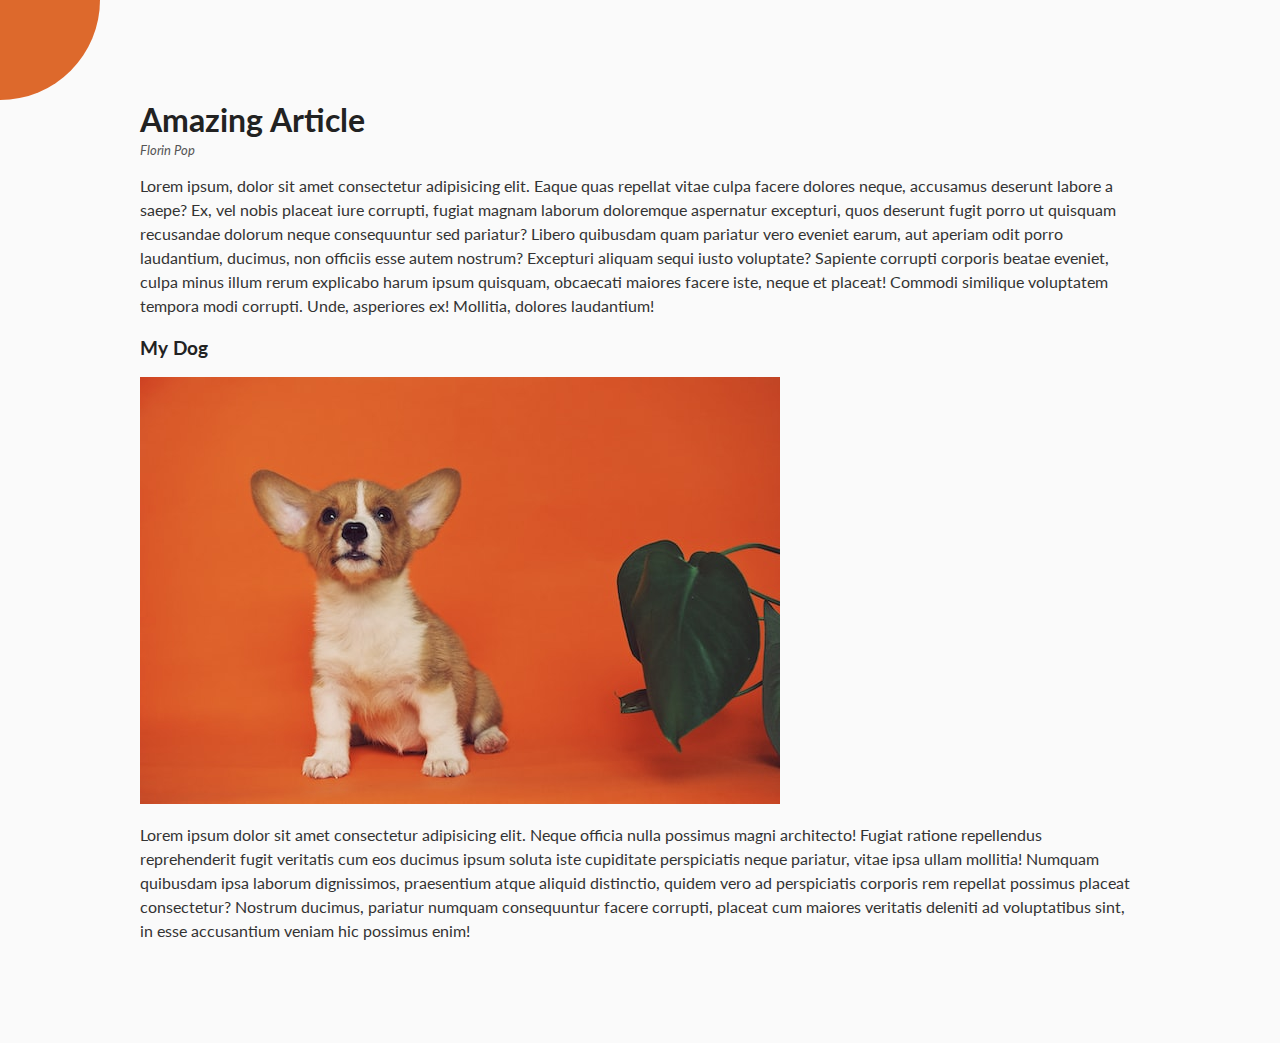
<file: Day 3 (Rotating Navigation)/index.html>
<!DOCTYPE html>
<html lang="en">
  <head>
    <meta charset="UTF-8" />
    <meta http-equiv="X-UA-Compatible" content="IE=edge" />
    <meta name="viewport" content="width=device-width, initial-scale=1.0" />
    <link
      rel="stylesheet"
      href="https://cdnjs.cloudflare.com/ajax/libs/font-awesome/5.14.0/css/all.min.css"
      integrity="sha512-1PKOgIY59xJ8Co8+NE6FZ+LOAZKjy+KY8iq0G4B3CyeY6wYHN3yt9PW0XpSriVlkMXe40PTKnXrLnZ9+fkDaog=="
      crossorigin="anonymous"
      referrerpolicy="no-referrer"
    />
    <link rel="stylesheet" href="style.css" />
    <title>Rotating Navigation</title>
  </head>
  <body>
    <div class="container">
      <div class="circle-container">
        <div class="circle">
          <button id="close">
            <i class="fas fa-times"></i>
          </button>
          <button id="open">
            <i class="fas fa-bars"></i>
          </button>
        </div>
      </div>

      <div class="content">
        <h1>Amazing Article</h1>
        <small>Florin Pop</small>
        <p>
          Lorem ipsum, dolor sit amet consectetur adipisicing elit. Eaque quas
          repellat vitae culpa facere dolores neque, accusamus deserunt labore a
          saepe? Ex, vel nobis placeat iure corrupti, fugiat magnam laborum
          doloremque aspernatur excepturi, quos deserunt fugit porro ut quisquam
          recusandae dolorum neque consequuntur sed pariatur? Libero quibusdam
          quam pariatur vero eveniet earum, aut aperiam odit porro laudantium,
          ducimus, non officiis esse autem nostrum? Excepturi aliquam sequi
          iusto voluptate? Sapiente corrupti corporis beatae eveniet, culpa
          minus illum rerum explicabo harum ipsum quisquam, obcaecati maiores
          facere iste, neque et placeat! Commodi similique voluptatem tempora
          modi corrupti. Unde, asperiores ex! Mollitia, dolores laudantium!
        </p>

        <h3>My Dog</h3>
       <img src="1.jpg
       " alt="">
        <p>
          Lorem ipsum dolor sit amet consectetur adipisicing elit. Neque officia
          nulla possimus magni architecto! Fugiat ratione repellendus
          reprehenderit fugit veritatis cum eos ducimus ipsum soluta iste
          cupiditate perspiciatis neque pariatur, vitae ipsa ullam mollitia!
          Numquam quibusdam ipsa laborum dignissimos, praesentium atque aliquid
          distinctio, quidem vero ad perspiciatis corporis rem repellat possimus
          placeat consectetur? Nostrum ducimus, pariatur numquam consequuntur
          facere corrupti, placeat cum maiores veritatis deleniti ad
          voluptatibus sint, in esse accusantium veniam hic possimus enim!
        </p>
      </div>
    </div>

    <nav>
      <ul>
        <li><i class="fas fa-home"></i><span>Home</span></li>
        <li><i class="fas fa-user-alt"></i><span>About</span></li>
        <li><i class="fas fa-envelope"></i><span>Contact</span></li>
      </ul>
    </nav>

    <script src="script.js"></script>
  </body>
</html>
</file>
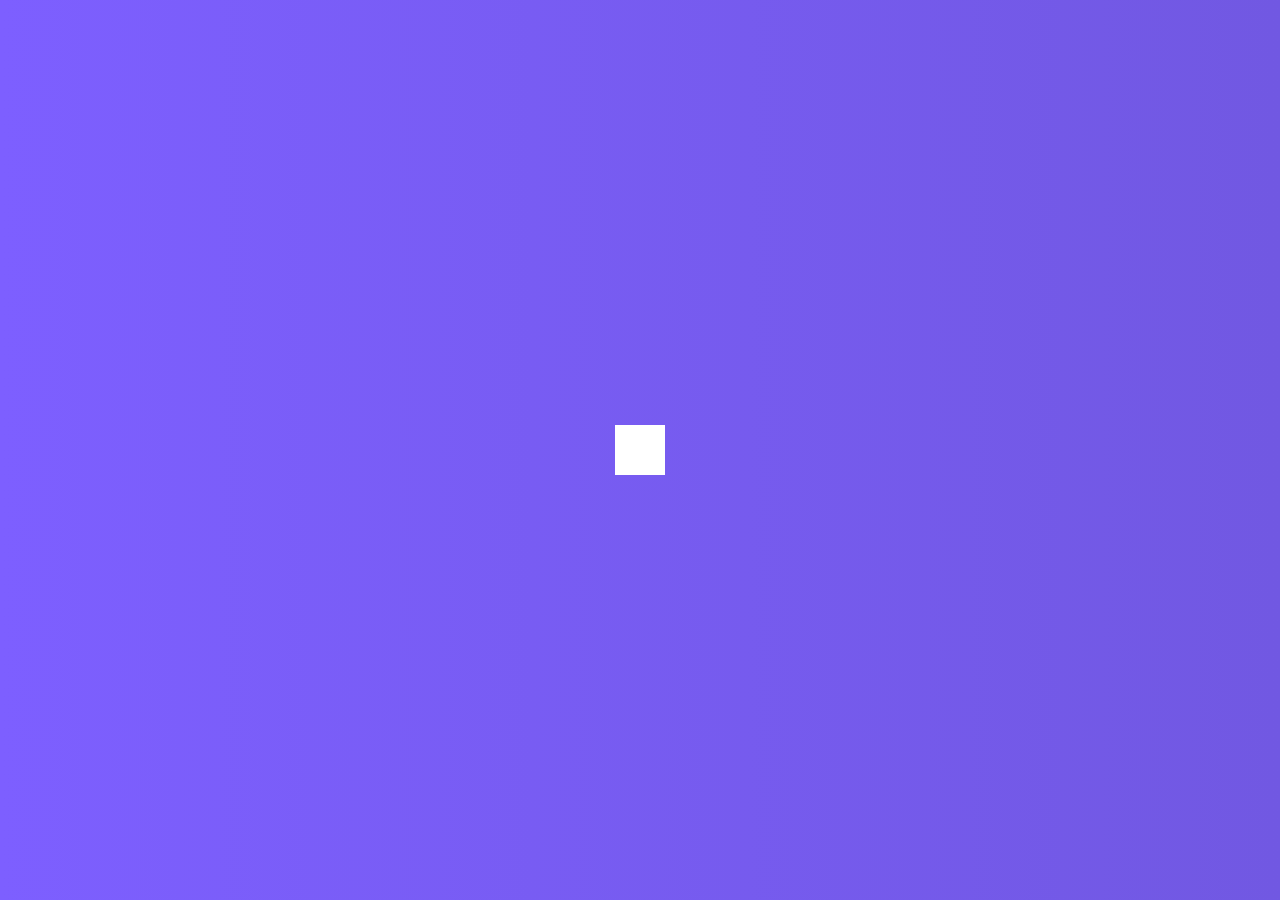
<file: Day 4 (Hidden Search Widget)/index.html>
<!DOCTYPE html>
<html lang="en">
  <head>
    <meta charset="UTF-8" />
    <meta http-equiv="X-UA-Compatible" content="IE=edge" />
    <meta name="viewport" content="width=device-width, initial-scale=1.0" />
    <link rel="stylesheet" href="style.css" />
    <link
      rel="stylesheet"
      href="https://cdnjs.cloudflare.com/ajax/libs/font-awesome/5.14.0/css/all.min.css"
      integrity="sha512-1PKOgIY59xJ8Co8+NE6FZ+LOAZKjy+KY8iq0G4B3CyeY6wYHN3yt9PW0XpSriVlkMXe40PTKnXrLnZ9+fkDaog=="
      crossorigin="anonymous"
      referrerpolicy="no-referrer"
    />
    <title>Hidden Search Widget</title>
  </head>
  <body>
    <div class="search">
      <input type="text" class="input" placeholder="Search..." />
      <button class="btn">
        <i class="fas fa-search"></i>
      </button>
    </div>

    <script src="script.js"></script>
  </body>
</html>
</file>
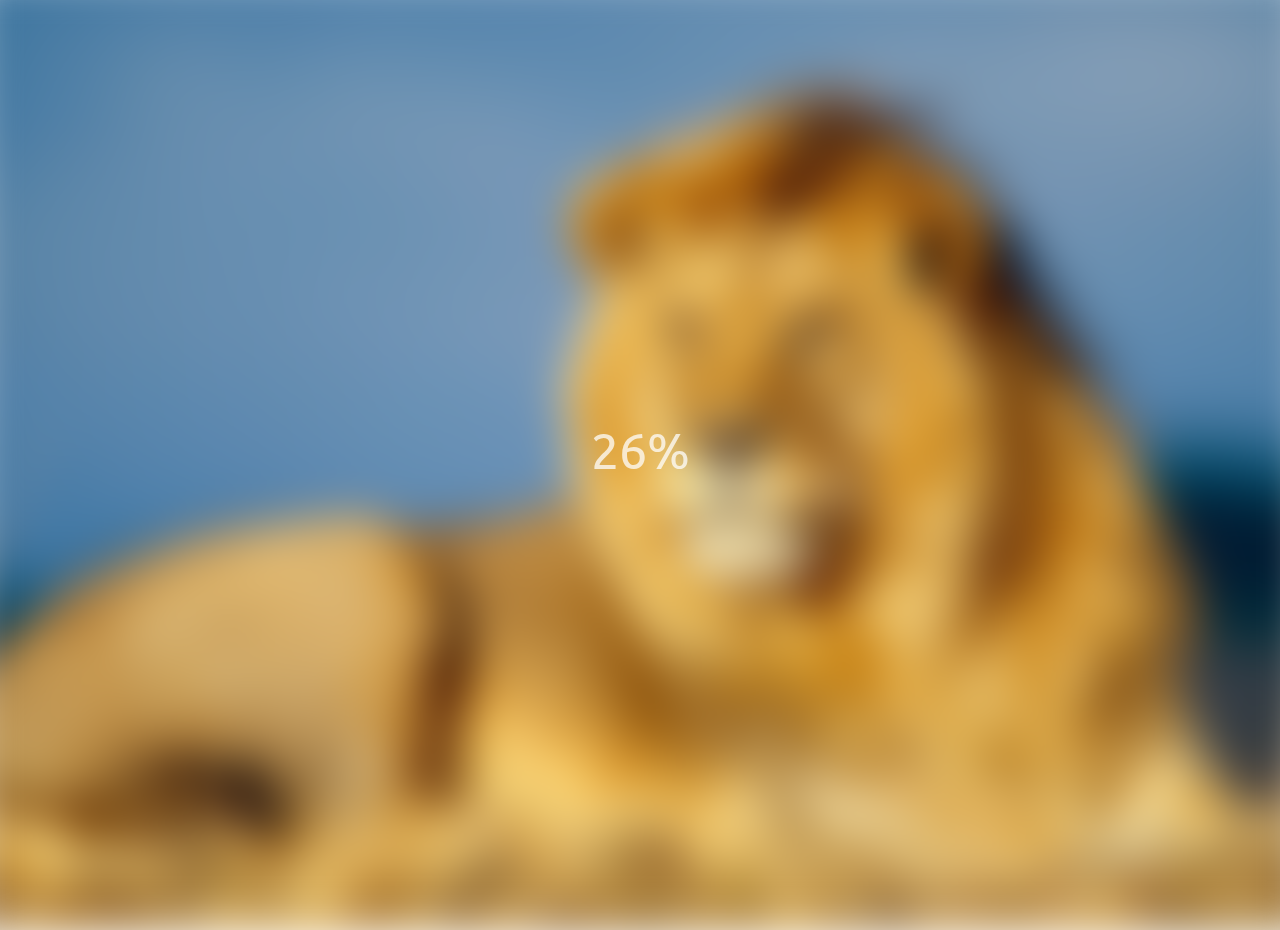
<file: Day 5 (Blurry Loading)/index.html>
<!DOCTYPE html>
<html lang="en">
<head>
    <meta charset="UTF-8">
    <meta http-equiv="X-UA-Compatible" content="IE=edge">
    <meta name="viewport" content="width=device-width, initial-scale=1.0">
    <link rel="stylesheet" href="style.css">
    <title>Blurry Loading</title>
</head>
<body>
    <section class="bg"></section>

    <div class="loading-text">0%</div>

    <script src="script.js"></script>
</body>
</html>
</file>
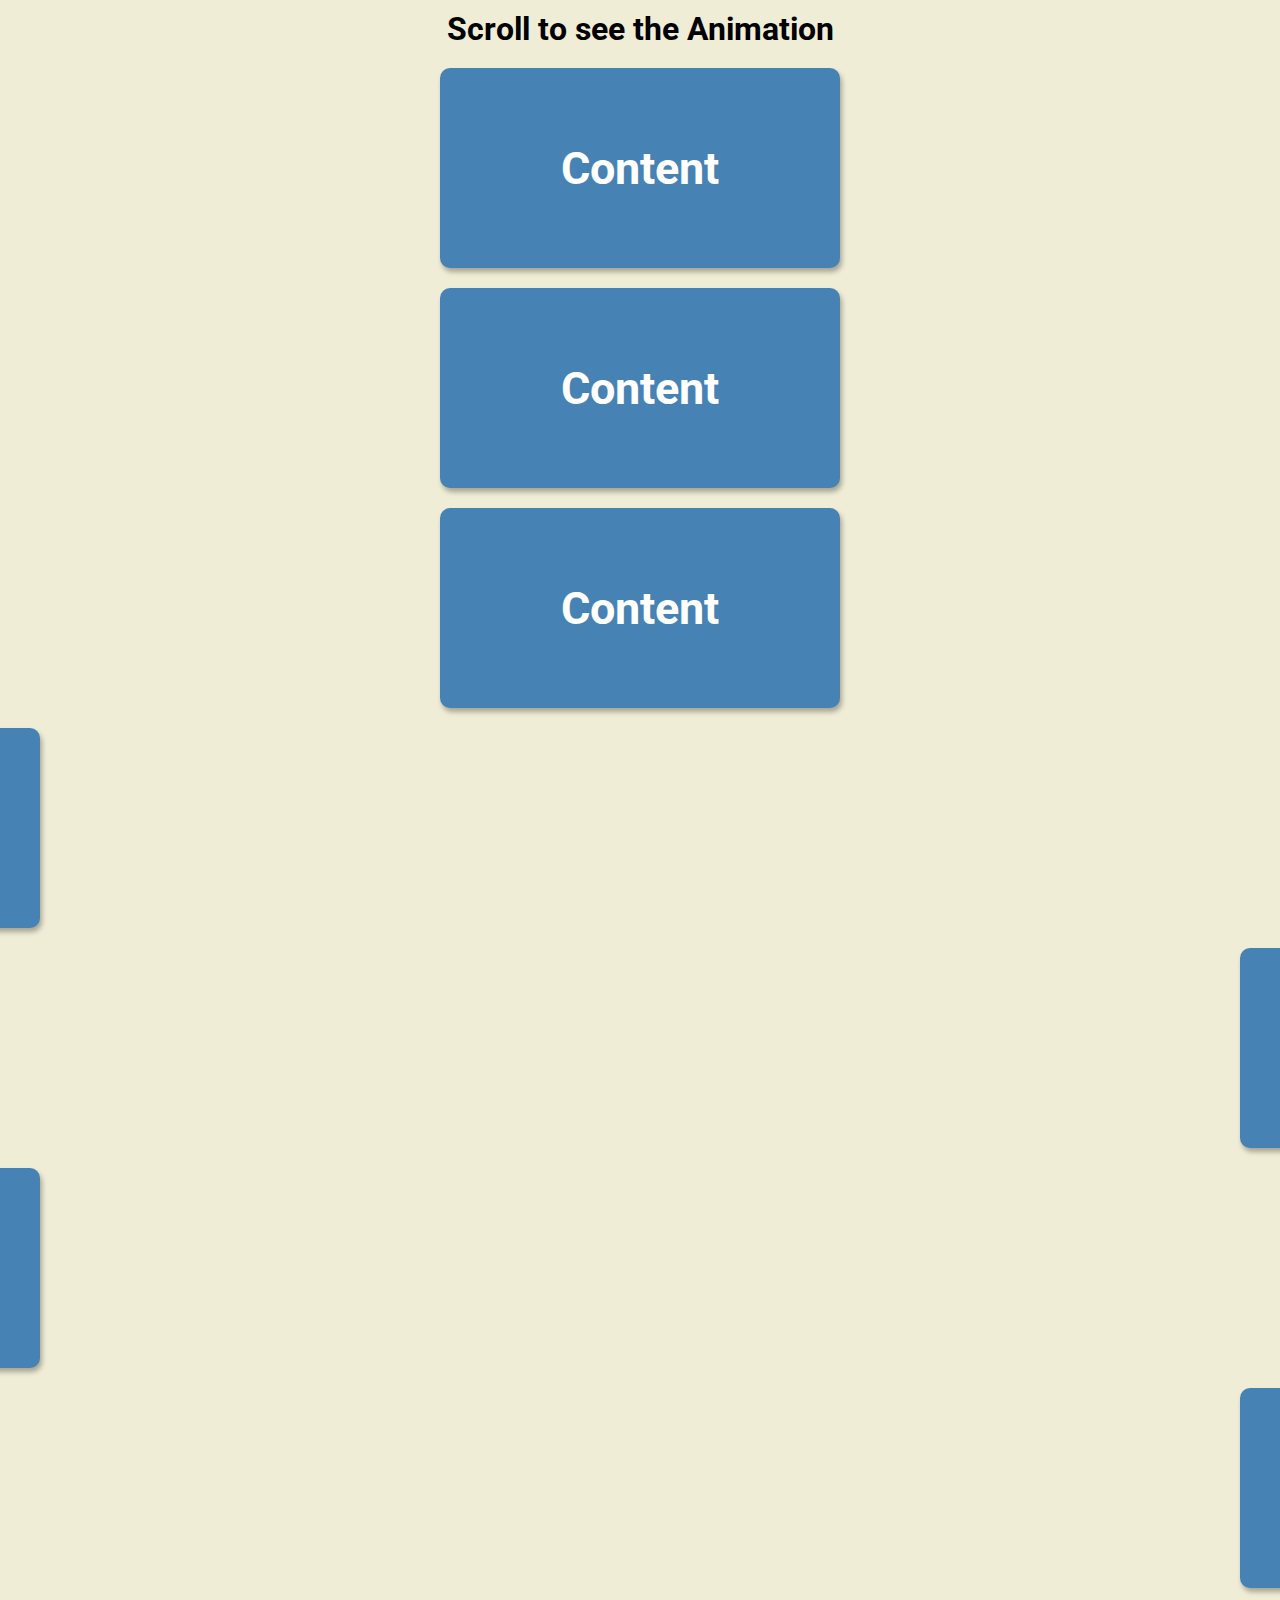
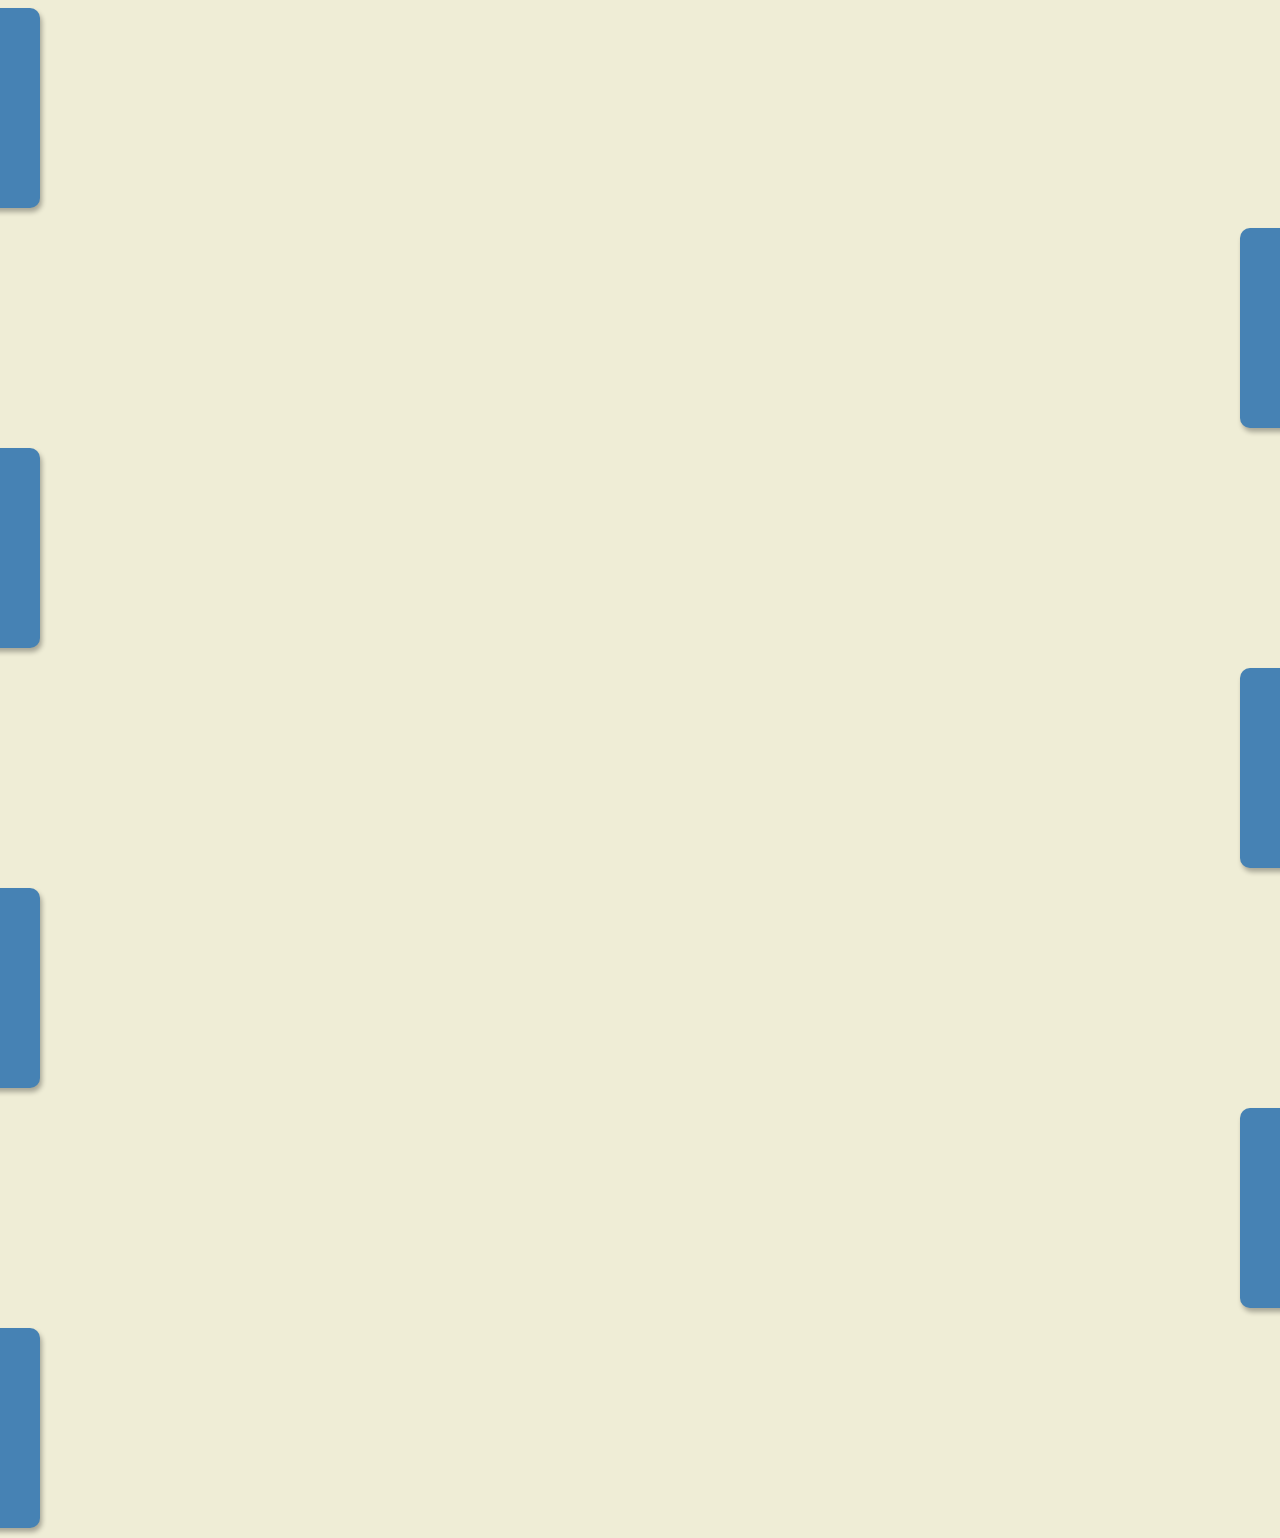
<file: Day 6 (Scroll Animation)/index.html>
<!DOCTYPE html>
<html lang="en">
<head>
    <meta charset="UTF-8">
    <meta http-equiv="X-UA-Compatible" content="IE=edge">
    <meta name="viewport" content="width=device-width, initial-scale=1.0">
    <link rel="stylesheet" href="style.css">
    <title>Scroll Animation</title>
</head>
<body>
    <h1>Scroll to see the Animation</h1>
    <div class="box "><h2>Content</h2></div>
    <div class="box"><h2>Content</h2></div>
    <div class="box"><h2>Content</h2></div>
    <div class="box"><h2>Content</h2></div>
    <div class="box"><h2>Content</h2></div>
    <div class="box"><h2>Content</h2></div>
    <div class="box"><h2>Content</h2></div>
    <div class="box"><h2>Content</h2></div>
    <div class="box"><h2>Content</h2></div>
    <div class="box"><h2>Content</h2></div>
    <div class="box"><h2>Content</h2></div>
    <div class="box"><h2>Content</h2></div>
    <div class="box"><h2>Content</h2></div>
    <div class="box"><h2>Content</h2></div>
    

    <script src="script.js"></script>
</body>
</html>
</file>
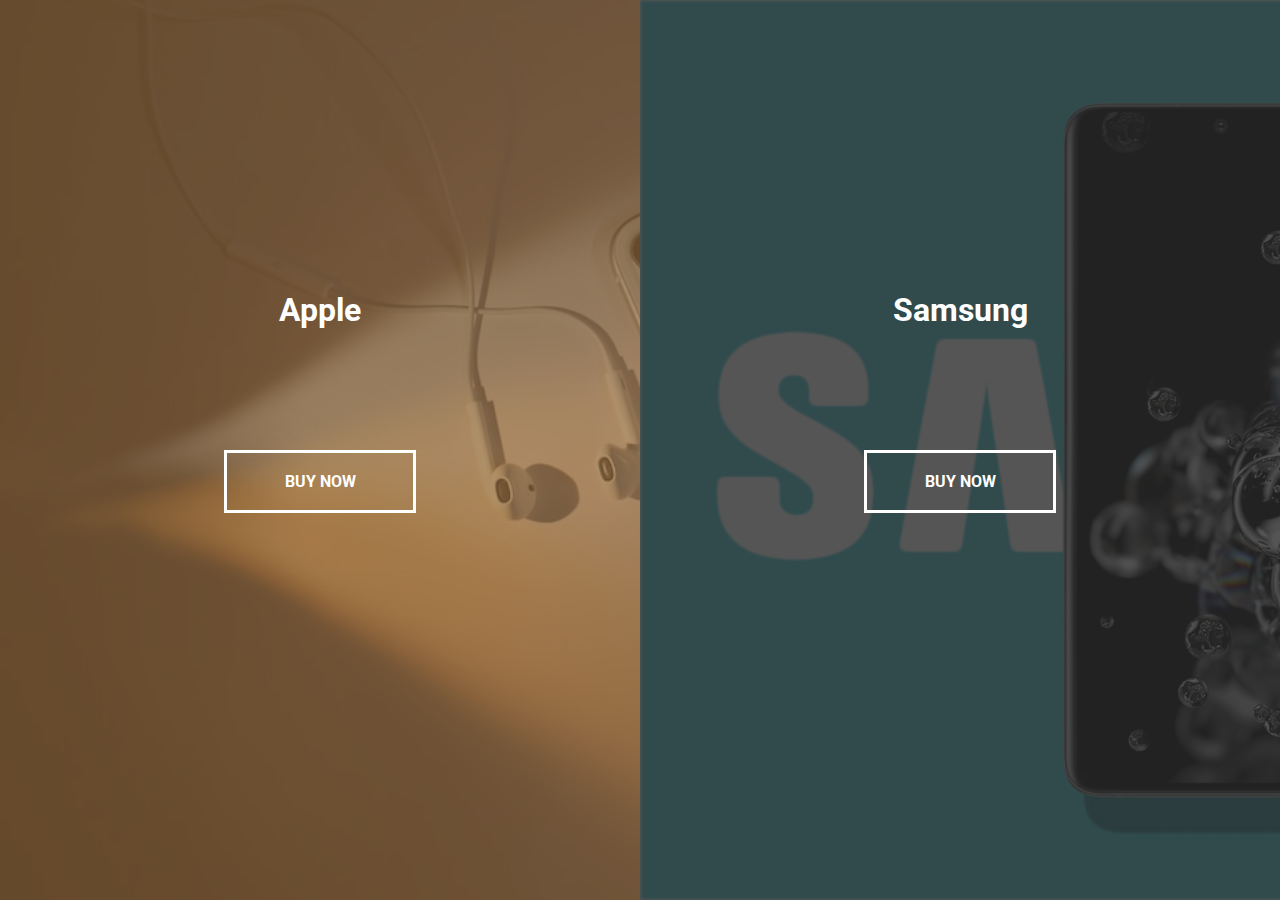
<file: Day 7 (Split Landing Page)/index.html>
<!DOCTYPE html>
<html lang="en">
<head>
    <meta charset="UTF-8">
    <meta http-equiv="X-UA-Compatible" content="IE=edge">
    <meta name="viewport" content="width=device-width, initial-scale=1.0">
    <link rel="stylesheet" href="style.css">
    <title>Splil Landing Page</title>
</head>
<body>
    <div class="container">
        <div class="split left">
            <h1>Apple</h1>
            <a href="" class="btn">Buy Now</a>
        </div>
        <div class="split right">
            <h1>Samsung</h1>
            <a href="" class="btn">Buy Now</a>
        </div>
    
    </div>
  

    <script src="script.js"></script>
</body>
</html>
</file>
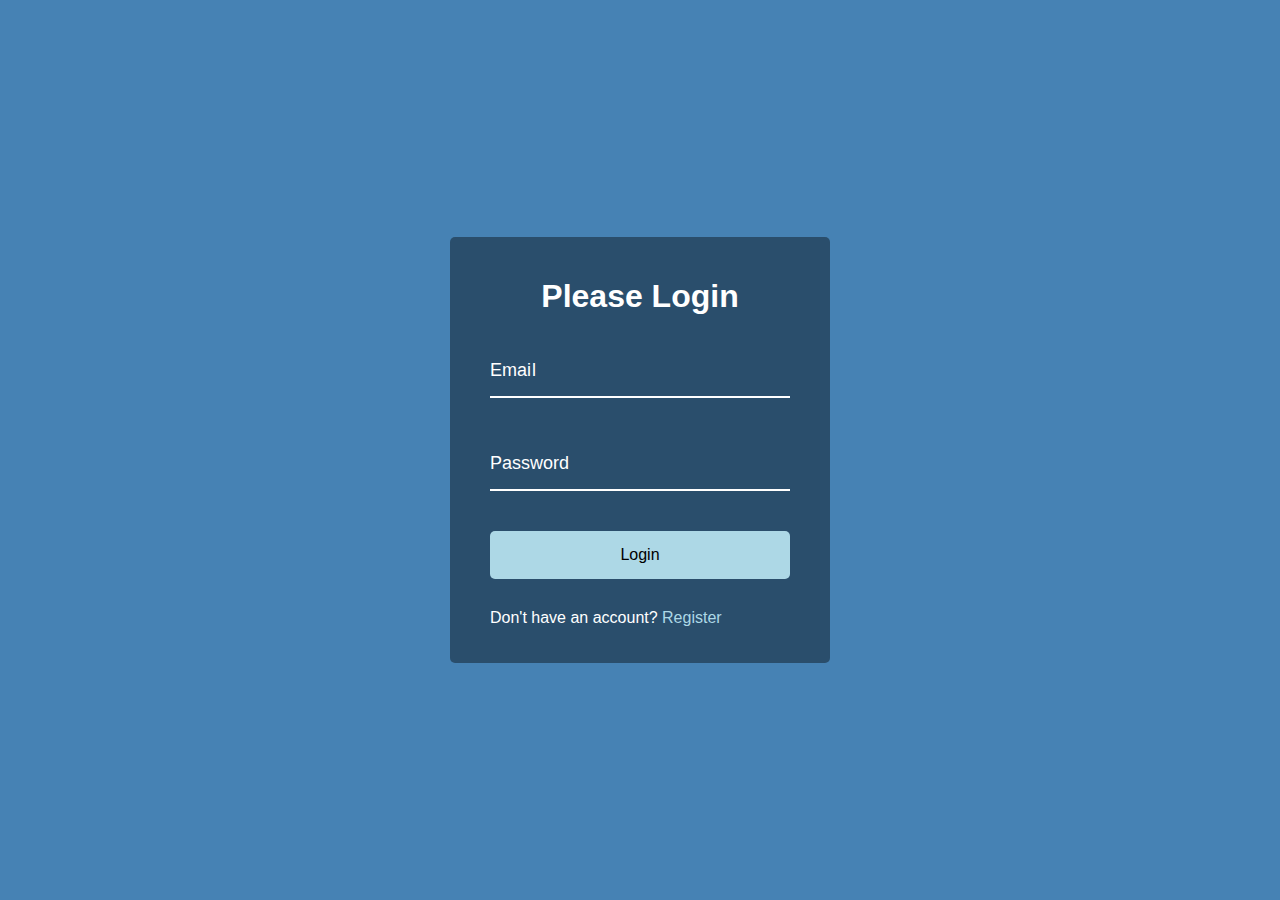
<file: Day 8 (Form Wave Animation)/index.html>
<!DOCTYPE html>
<html lang="en">
<head>
    <meta charset="UTF-8">
    <meta http-equiv="X-UA-Compatible" content="IE=edge">
    <meta name="viewport" content="width=device-width, initial-scale=1.0">
    <link rel="stylesheet" href="style.css">
    <title>Form wave Animation</title>
</head>
<body>
    <div class="container">
        <h1>Please Login</h1>
        <form>
            <div class="form-control">
                <input type="text" required>
                <label>Email</label>
            </div>


            <div class="form-control">
                <input type="password" required>
                <label>Password</label>
            </div>

             <button class="btn">Login</button>

             <p class="text">Don't have an account? <a href="http://">Register</a></p>
        </form>
    </div>

    <script src="script.js"></script>
</body>
</html>
</file>
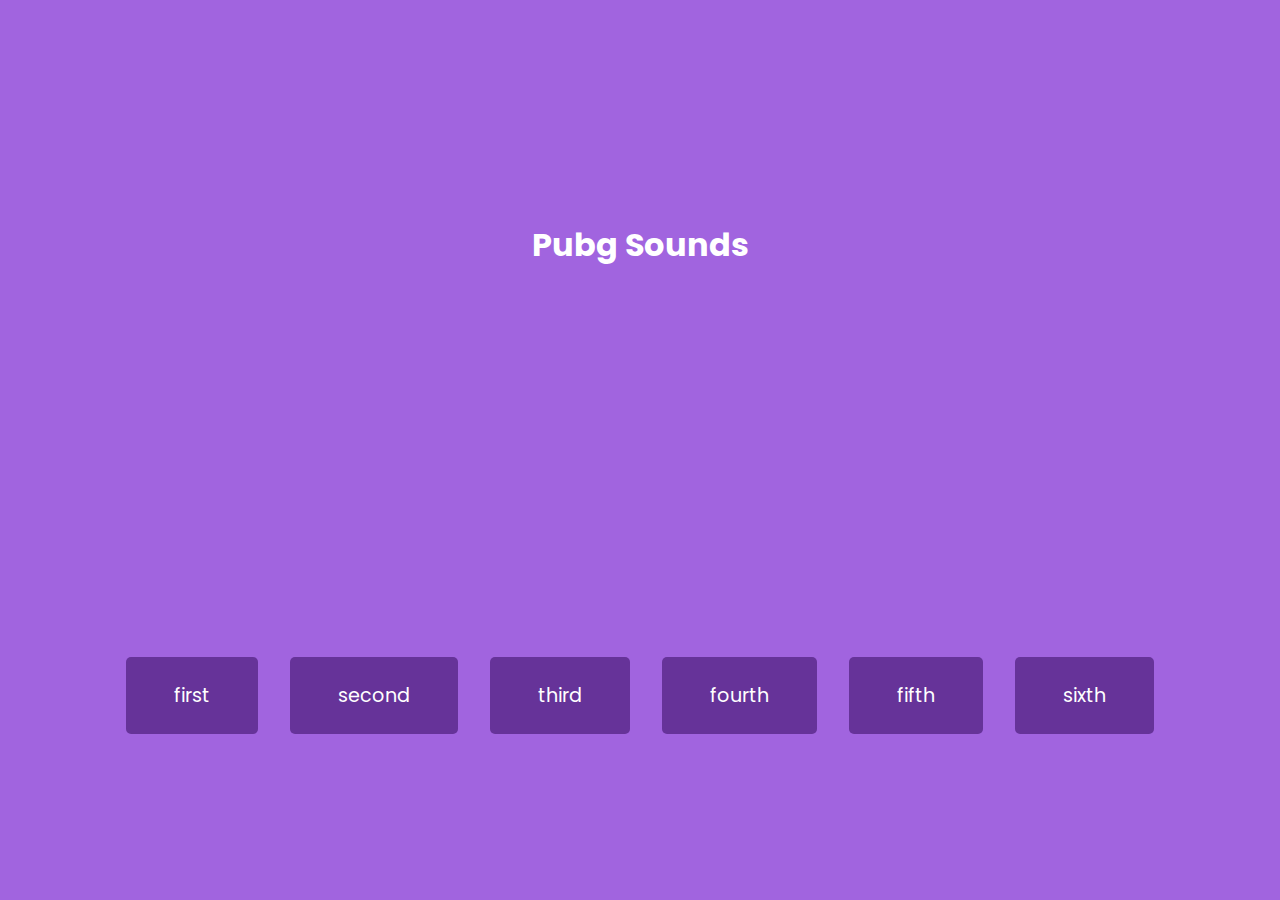
<file: Day 9 (Sound Board)/index.html>
<!DOCTYPE html>
<html lang="en">
<head>
    <meta charset="UTF-8">
    <meta http-equiv="X-UA-Compatible" content="IE=edge">
    <meta name="viewport" content="width=device-width, initial-scale=1.0">
    <link rel="stylesheet" href="style.css">
    <title>Sound Board</title>
</head>
<body>
    <h1 >Pubg Sounds</h1>
    <audio id="first" src="sounds/first.mp3"></audio>
    <audio id="second" src="sounds/second.mp3"></audio>
    <audio id="third" src="sounds/third.mp3"></audio>
    <audio id="fourth" src="sounds/fourth.mp3"></audio>
    <audio id="fifth" src="sounds/fifth.mp3"></audio>
    <audio id="sixth" src="sounds/sixth.mp3"></audio>

    <div id="button"></div>

    
    <script src="script.js"></script>
</body>
</html>
</file>
<file: Day 3 (Rotating Navigation)/style.css>
@import url('https://fonts.googleapis.com/css2?family=Lato&display=swap');


*{
    box-sizing: border-box;

}

body{
    font-family: 'Lato', sans-serif;
    background-color: #333;
    color: #222;
    overflow-x: hidden;
    margin: 0;
}

.container{
    background-color: #fafafa;
    transform-origin: top left; 
    transition: transform 0.5s linear;
    width: 100vw;
    min-height: 100vh;
    padding: 50px;

}

.container.show-nav{
    transform: rotate(-20deg);
}

.circle-container{
   position: fixed;
   top: -100px;
   left: -100px;

}

.circle{
    background-color: rgb(221, 105, 44);
    height: 200px;
    width: 200px;
    border-radius: 50%;
    position: relative;
    transition: transform 0.5s linear;
}

.container.show-nav .circle {
    transform: rotate(-70deg);
  }

.circle button{
    cursor: pointer;
    position: absolute;
    top: 50%;
    left: 50%;
    height: 100px;
    background: transparent;
    border: 0;
    font-size: 26px;
    color: #fff;

}

.circle button:focus{
    outline: none;
}

.circle button#open {
    left: 60%;
}

.circle button#close {
    top: 60%;
    transform: rotate(90deg);
    transform-origin: top left;
}

.container.show-nav + nav li{
    transform: translateX(0);
    transition-delay:0.3s ;
}

nav {
    position: fixed;
    bottom: 40px;
    left: 0;
    z-index: 100;
}

nav ul{
    list-style: none;
    padding-left: 30px;

}

nav ul li{
    text-transform: uppercase;
    color: #fff;
    margin: 40px 0;
    transform: translateX(-100%);
    transition: transform 0.4s ease-in;
}

nav ul li i{
    font-size: 20px;
    margin-right:10px ;
}

nav ul li + li {
    margin-left: 15px;
    transform: translateX(-150%);
}

nav ul li + li + li {
    margin-left: 30px;
    transform: translateX(-200%);
}

.content img{
    max-width: 100%;
  
}

.content {
    max-width: 1000px;
    margin: 50px auto;
    
}

.content h1 {
    margin: 0;
}

.content small{
    color: #555;
    font-style: italic;
}

.content p{
    color: #333;
    line-height: 1.5;
}
</file>
<file: Day 4 (Hidden Search Widget)/style.css>
@import url('https://fonts.googleapis.com/css2?family=Lato&display=swap');


*{
    box-sizing: border-box;
}

body{
    background-image: linear-gradient(90deg, #7d5fff, #7158e2);
    font-family: 'Roboto', sans-serif;
    display: flex;
    align-items: center;
    justify-content: center;
    height: 100vh;
    overflow: hidden;
    margin: 0;
}

.search{
    position: relative;
    height: 50px;

}


.search .input{
    background-color: #fff;
    border: 0;
    font-size: 18px;
    padding: 15px;
    height: 50px;
    width: 50px;
    transition: width 0.3s ease;
}

.btn{
    background-color: #fff;
    border: 0;
    cursor: pointer;
    font-size: 24px;
    position: absolute;
    top: 0;
    left: 0;
    height: 50px;
    width: 50px;
    transition: transform 0.3s  ease;
}

.btn:focus,
.input:focus{
    outline: none;
}

.search.active .input{
    width: 200px;
}

.search.active .btn{
    transform: translateX(198px);
}
</file>
<file: Day 5 (Blurry Loading)/style.css>
@import url('https://fonts.googleapis.com/css2?family=Ubuntu');

*{
    box-sizing: border-box;
}

body{
    font-family: 'Ubuntu',sans-serif;
    display: flex;
    align-items: center;
    justify-content: center;
    height: 100vh;
    overflow: hidden;
    margin: 0;
}

.bg{
    background: url('1.jpg') no-repeat center center/cover;
    position: absolute;
    top: -30px;
    left: -30px;
    width: calc(100vw + 60px);
    height: calc(100vh + 60px);
    z-index: -1;
    filter: blur(0px);
}

.loading-text{
    font-size: 50px;
    color: #fff;

}
</file>
<file: Day 6 (Scroll Animation)/style.css>
@import url('https://fonts.googleapis.com/css2?family=Roboto:400,700');

*{
    box-sizing: border-box;
}

body{
    background-color: #efedd6;
    font-family: 'Roboto',sans-serif;
    display: flex;
    flex-direction: column;
    align-items: center;
    justify-content: center;
    margin: 0;
    overflow-x:hidden ;
}

h1{
    margin: 10px;

}

.box{
    background-color: steelblue;
    color: #fff;
    display: flex;
    align-items: center;
    justify-content: center;
    width: 400px;
    height: 200px;
    margin: 10px;
    border-radius: 10px;
    box-shadow: 2px 4px 5px rgb(0, 0, 0, 0.3);
    transform: translateX(200%);
    transition: transform 0.4s ease;
}

.box:nth-of-type(even){
    transform: translateX(-200%);
}

.box.show {
    transform: translateX(0);
}

.box h2{
    font-size: 45px;
}
</file>
<file: Day 7 (Split Landing Page)/style.css>
@import url('https://fonts.googleapis.com/css2?family=Roboto:wght@400;700&display=swap');


:root{
    --left-bg-color:rgba(143,102,58,0.7);
    --right-bg-color:rgba(43,43,43,0.8);

    --left-btn-hover-color:rgb(143, 102, 58);
    --right-btn-hover-color:rgb(75, 203, 214);
    --hover-width:75%;
    --other-width:25%;
    --speed:1000ms

}

*{
    box-sizing: border-box;
}

body{
    font-family:'Roboto',sans-serif; 
    height: 100vh;
    overflow: hidden;
    margin: 0;
}

h1{
    font-size: 4rem;
    color: #fff;
    position: absolute;
    left: 50%;
    top: 20%;
    transform: translateX(-50%);
    white-space: nowrap;
}

.btn{
    position: absolute;
    display: flex;
    align-items: center;
    justify-content: center;
    left: 50%;
    top: 50%;
    transform: translateX(-50%);
    text-decoration: none;
    color: #fff;
    border: #fff solid 0.2rem;
    font-size: 1rem;
    font-weight: bold;
    text-transform: uppercase;
    width: 15rem;
    padding: 1.5rem;
}

.split.left .btn:hover{
    background-color: var(--left-btn-hover-color);
    border-color: var(--left-btn-hover-color);
    

}

.split.right .btn:hover{
    background-color: var(--right-btn-hover-color);
    border-color: var(--right-btn-hover-color);
    

}

.container{
    position: relative;
    width: 100%;
    height: 100%;
    background: #333;

}

.split{
    position: absolute;
    width: 50%;
    height: 100%;
    overflow: hidden;

}

.split.left{
    left: 0;
    background: url('1.jpeg');
    background-repeat: no-repeat;
    background-size: cover;
}

.split.left::before{
    content: '';
    position: absolute;
    width: 100%;
    height: 100%;
    background-color: var(--left-bg-color);
}

.split.right{
    right: 0;
    background: url('2.jpg');
    background-repeat: no-repeat;
    background-size: cover;
}

.split.right:before{
    content: '';
    position: absolute;
    width: 100%;
    height: 100%;
    background-color: var(--right-bg-color);
}

.split.right, 
.split.left, 
.split.right::before,
.split.left::before{
    transition: all var(--speed) ease-in-out;
}

.hover-left .left{
    width: var(--hover-width);
}

.hover-left .right{
    width: var(--other-width);
}

.hover-right .right{
    width: var(--hover-width);
}

.hover-right .left{
    width: var(--other-width);
}

@media (min-width: 800px){
    h1{
        font-size: 2rem;
        top: 30%;

    }

    .btn{
        padding: 1.2rem;
        width: 12rem;
        
    }
}
</file>
<file: Day 8 (Form Wave Animation)/style.css>
* {
    box-sizing: border-box;
  }
  body {
    background-color: steelblue;
    color: white;
    font-family: "Lucida Sans", "Lucida Sans Regular", "Lucida Grande",
      "Lucida Sans Unicode", Geneva, Verdana, sans-serif;
    display: flex;
    flex-direction: column;
    align-items: center;
    justify-content: center;
    height: 100vh;
    overflow: hidden;
    margin: 0;
  }
  
  .container {
    background-color: rgba(0, 0, 0, 0.4);
    padding: 20px 40px;
    border-radius: 5px;
  }
  .container h1 {
    text-align: center;
    margin-bottom: 30px;
  }
  .container a {
    text-decoration: none;
    color: lightblue;
  }
  .btn {
    cursor: pointer;
    display: inline-block;
    width: 100%;
    background: lightblue;
    padding: 15px;
    font-family: inherit;
    font-size: 16px;
    text-align: center;
    border: 0;
    border-radius: 5px;
  }
  .btn:focus {
    outline: 0;
  }
  .btn:active {
    transform: scale(0.98);
  }
  
  .text {
    margin-top: 30px;
  }
  .form-control {
    position: relative;
    margin: 20px 0 40px;
    width: 300px;
  }
  .form-control input {
    background-color: transparent;
    border: 0;
    border-bottom: 2px white solid;
    display: block;
    width: 100%;
    padding: 15px 0;
    font-size: 18px;
    color: white;
  }
  .form-control input:focus,
  .form-control input:valid {
    outline: 0;
    border-bottom-color: lightblue;
  }
  
  .form-control label {
    position: absolute;
    top: 15px;
    left: 0;
  }
  .form-control label span {
    display: inline-block;
    font-size: 18px;
    min-width: 5px;
    transition: 0.3s cubic-bezier(0.68, -0.55, 0.265, 1.55);
  }
  
  .form-control input:focus + label span,
  .form-control input:valid + label span {
    color: lightblue;
    transform: translateY(-30px);
  }
</file>
<file: Day 9 (Sound Board)/style.css>
@import url('https://fonts.googleapis.com/css2?family=Poppins:wght@200;400&display=swap');


*{
    box-sizing: border-box;
}

body{
    background-color: rgb(161,100 , 223);
    font-family: 'Poppins', sans-serif;
    display: flex;
    flex-wrap: wrap;
    align-items: center;
    justify-content: center;
    text-align: center;
    height: 100vh;
    overflow:hidden ;
    margin: 0;
}

h1{
    color: #fff;
    text-align: center;
    padding: 50px 50px;
}

.btn{
    background-color: rebeccapurple;
    border-radius: 5px;
    border: none;
    color: #fff;
    margin: 1rem;
    padding: 1.5rem 3rem;
    font-size: 1.2rem;
    font-family: inherit;
}

.btn:hover{
    opacity: 0.9;
}

.btn:focus{
    outline: none;

}
</file>
